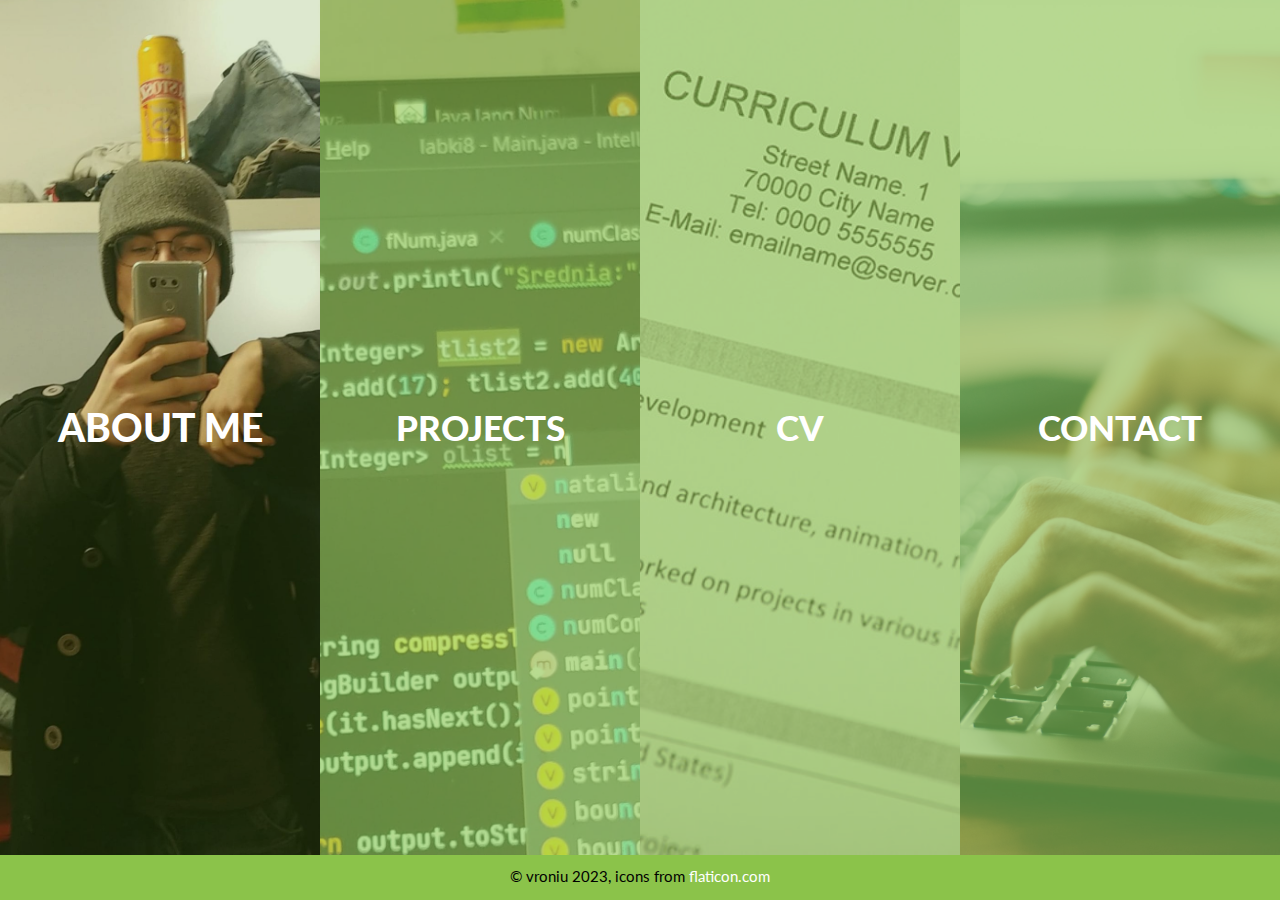
<file: index.html>
<!DOCTYPE html>
<html lang="en">

<head>
    <meta charset="UTF-8">
    <meta name="viewport" content="width=device-width, initial-scale=1.0">

    <!-- Fonts -->
    <link rel="preconnect" href="https://fonts.gstatic.com">
    <link href="https://fonts.googleapis.com/css2?family=Lato:wght@400;900&display=swap" rel="stylesheet">

    <!-- Stylesheets -->
    <link rel="stylesheet" href="./css/reset.css" />
    <link rel="stylesheet" type="text/css" href="./css/style.css" />

    <link rel="icon" type="image/png" href="./img/favicon.png" />
    <title>vroniu</title>
</head>

<body>

    <div class="column-holder" style="height: 95vh;">
        <a href="./about-me.html">
            <div class="column">
                <p>
                <h1 class="column-title">
                    About me
                </h1>
                </p>
                <img class="column-bg" src="./img/about-me.jpg">
            </div>
        </a>
        <a href="./projects.html">
            <div class="column">
                <p>
                <h1 class="column-title">
                    Projects
                </h1>
                </p>
                <img class="column-bg" src="./img/projects.jpg">
            </div>
        </a>
        <a href="./cv.pdf">
            <div class="column">
                <p>
                <h1 class="column-title">
                    CV
                </h1>
                </p>
                <img class="column-bg" src="./img/cv.jpg">
            </div>
        </a>
        <a href="./contact.html">
            <div class="column">
                <p>
                <h1 class="column-title">
                    Contact
                </h1>
                </p>
                <img class="column-bg" src="./img/contact.jpg">
            </div>
        </a>
    </div>

    <div class="footer">
        <p>
            © vroniu 2023, icons from <a href="https://www.flaticon.com" target="_blank">flaticon.com</a>
        </p>
    </div>

</body>

</html>
</file>
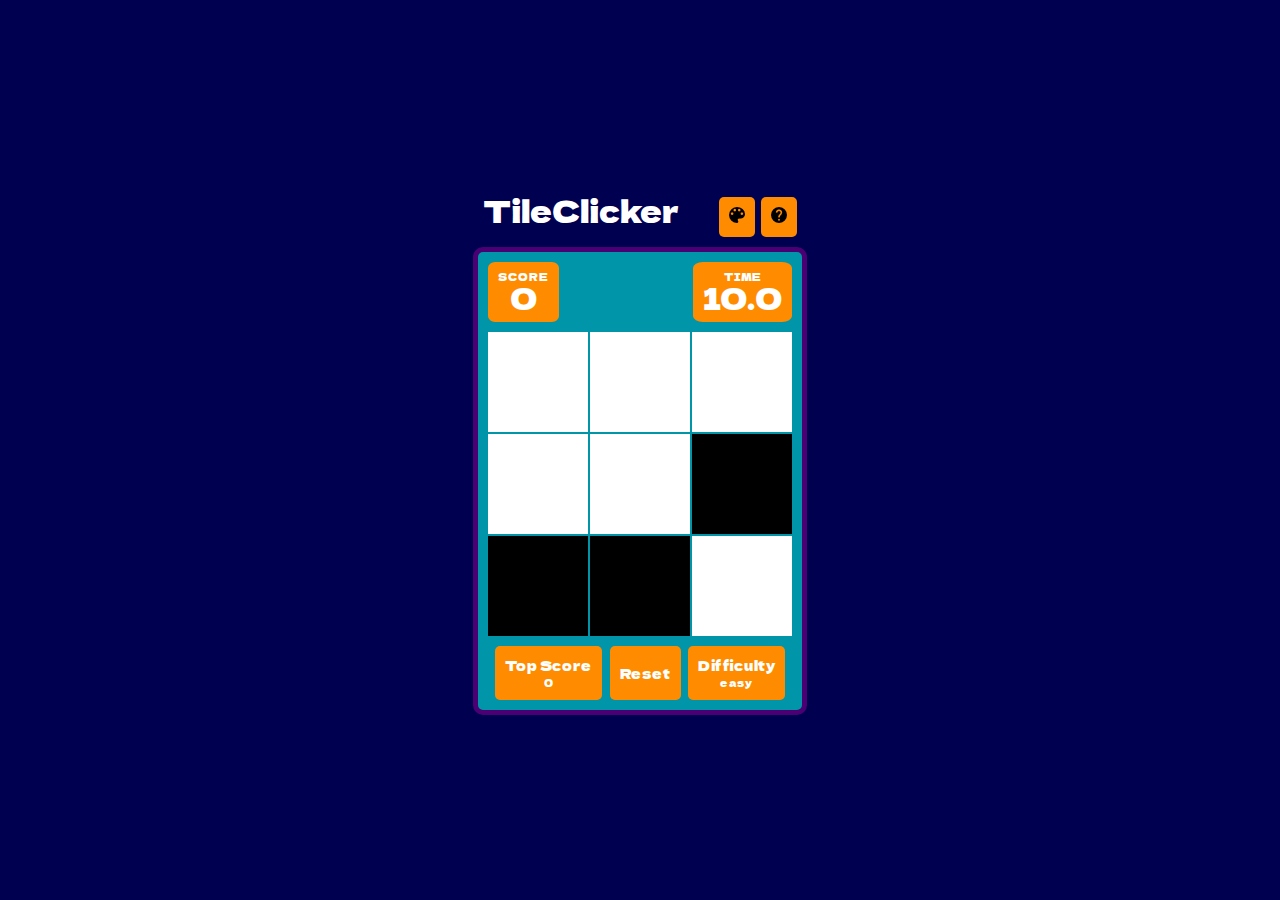
<file: TileClicker/index.html>
<!DOCTYPE html>
<html lang="en">
<head>
    <meta charset="UTF-8">
    <meta http-equiv="X-UA-Compatible" content="IE=edge">
    <meta name="viewport" content="width=device-width, initial-scale=1.0">
    <link rel="preconnect" href="https://fonts.gstatic.com">
    <link href="https://fonts.googleapis.com/css2?family=Dela+Gothic+One&display=swap" rel="stylesheet">
    <link rel="stylesheet" href="reset.css">
    <link rel="stylesheet" href="style.css">
    <title>TileClicker</title>
</head>
<body>
    <div class="control_panel" style="justify-content: space-between;">
        <p class="title">TileClicker</p>
        <div>
            <button class="btn" onclick="changeTheme()"><img src="./palette.png" alt="Color"></button>
            <button class="btn" onclick="showInfo()"><img src="./help.png" alt="Help"></button>
        </div>
    </div>
    <div class="main_window">
        <div class="control_panel">
            <div class="stat_wrapper">
                <p class="stat_name">SCORE</p>
                <div class="stat" id="score"></div>
            </div>
            <div class="stat_wrapper">
                <p class="stat_name">TIME</p>
                <div class = "stat" id="time"></div>
            </div>
        </div>
        <div class="game_grid" ondragstart="return false;" ondrop="return false;">
            <div id="0" class="tile" onclick="changeColor(0)"></div>
            <div id="1" class="tile" onclick="changeColor(1)"></div>
            <div id="2" class="tile" onclick="changeColor(2)"></div>
            <div id="3" class="tile" onclick="changeColor(3)"></div>
            <div id="4" class="tile" onclick="changeColor(4)"></div>
            <div id="5" class="tile" onclick="changeColor(5)"></div>
            <div id="6" class="tile" onclick="changeColor(6)"></div>
            <div id="7" class="tile" onclick="changeColor(7)"></div>
            <div id="8" class="tile" onclick="changeColor(8)"></div>
        </div>
        <div class="control_panel" style="justify-content: space-evenly;">
            <button class="btn">Top Score<p class="small-txt" id="top" style="font-size: 10px;">top</p></button>
            <button class="btn" onclick="initGame()">Reset</button>
            <button class="btn" onclick="changeDifficulty()">Difficulty<p id="diff" class="small-txt"></p></button>
        </div>
    </div>
    <div class="popup" id="gameover">
        <p>Game Over!</p>
    </div>
    <div class="popup" id="info">
        <button class="exit btn" onclick="hideInfo()"><img src="./exit.png" alt="close"></button>
        <p>Rules</p>
        <hr style="width: 100%">
        <p>
            <ul>
                <li>Tap the black tiles.</li>
                <li>Don't tap the white tiles.</li>
            </ul>
            <br>
            That's it. After several tiles you get additional time.<br><br>
            You might also get a bonus round - just tap all the black tiles then!<br><br>
            Have Fun!
        </p>
        <hr style="width: 100%">
        <div class="control_panel" id="info-icons">
            <button class="btn txt-icon" onclick="goToLink('https://github.com/vroniu')"><p>Made by vroniu</p><img src="./github.png" alt="GitHub"></button>
            <button class="btn txt-icon" onclick="goToLink('https://www.flaticon.com')"><p>Icons from FlatIcon</p><img src="./flaticon.png" alt="FlatIcon"></button>
        </div>
    </div>
    <script src="script.js"></script>
</body>
</html>
</file>
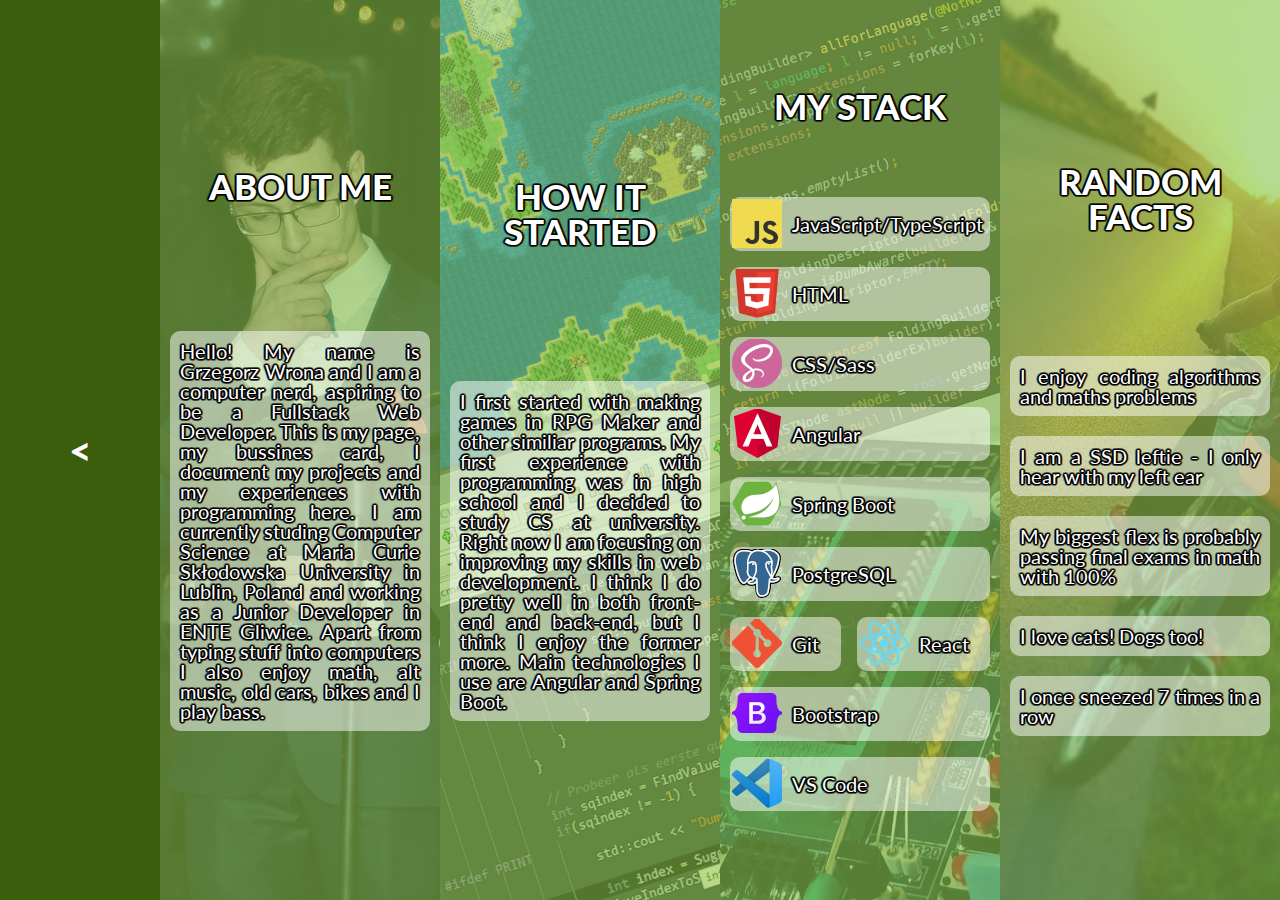
<file: about-me.html>
<!DOCTYPE html>
<html lang="en">

<head>
    <meta charset="UTF-8">
    <meta http-equiv="X-UA-Compatible" content="IE=edge">
    <meta name="viewport" content="width=device-width, initial-scale=1.0">

    <!-- Fonts -->
    <link rel="preconnect" href="https://fonts.gstatic.com">
    <link href="https://fonts.googleapis.com/css2?family=Lato:wght@400;900&display=swap" rel="stylesheet">
    <link href="https://cdnjs.cloudflare.com/ajax/libs/font-awesome/4.7.0/css/font-awesome.min.css" rel="stylesheet">


    <!-- Stylesheets -->
    <link rel="stylesheet" href="./css/reset.css" />
    <link rel="stylesheet" href="./css/style.css" />

    <link rel="icon" type="image/png" href="./img/favicon.png" />
    <title>About me | vroniu</title>
</head>

<body>

    <div class="page-cointainer">
        <a href="./index.html">
            <div class="back-button column">
                <h1 class="column-title">&lt;</h1>
            </div>
        </a>
        <div class="column-holder outlined scalable">
            <div class="column">
                <p>
                <h1 class="column-title">
                    About me
                </h1>
                <h2 class="background-rectangle">
                    Hello! My name is Grzegorz Wrona and I am a computer nerd, aspiring to be a Fullstack Web Developer. 
                    This is my page, my bussines card, I document my projects and my experiences with programming here.
                    I am currently studing Computer Science at Maria Curie Skłodowska University in Lublin, Poland and working as a Junior Developer in ENTE Gliwice. Apart from typing stuff into computers I also enjoy math, alt music, old cars, bikes and I play bass.
                </h2>
                </p>
                <img class="column-bg" src="./img/big-thonk.jpeg">
            </div>
            <div class="column">
                <p>
                <h1 class="column-title">
                    How it started
                </h1>
                <h2 class="background-rectangle">
                    I first started with making games in RPG Maker and other similiar programs. 
                    My first experience with programming was in high school and I decided to study CS at university.
                    Right now I am focusing on improving my skills in web development. I think I do pretty well in both front-end and back-end, but I think I enjoy the former more.
                    Main technologies I use are Angular and Spring Boot.
                </h2>
                </p>
                <img class="column-bg no-rescale" src="./img/code1.jpeg">
            </div>
            <div class="column">
                <p>
                <h1 class="column-title">
                    My stack
                </h1>
                <h2 class="icons-container-center">
                    <div class="icons-container">
                        <div class="icons-rectangle">
                            <img src="./img/js.png" alt="JavaScript logo">
                            <div>JavaScript/TypeScript</div>
                        </div>
                        <div class="icons-rectangle">
                            <img src="./img/html.png" alt="HTML logo">
                            <div>HTML</div>
                        </div>
                        <div class="icons-rectangle">
                            <img src="./img/sass.png" alt="Sass logo">
                            <div>CSS/Sass</div>
                        </div>
                        <div class="icons-rectangle">
                            <img src="./img/ng.png" alt="Angular logo">
                            <div>Angular</div>
                        </div>
                        <div class="icons-rectangle">
                            <img src="./img/spring.png" alt="Spring logo">
                            <div>Spring Boot</div>
                        </div>
                        <div class="icons-rectangle">
                            <img src="./img/pgsql.png" alt="PosgreSQL logo">
                            <div>PostgreSQL</div>
                        </div>
                        <div class="icons-rectangle">
                            <img src="./img/git.png" alt="Git logo">
                            <div>Git</div>
                        </div>
                        <div class="icons-rectangle">
                            <img src="./img/react.png" alt="React logo">
                            <div>React</div>
                        </div>
                        <div class="icons-rectangle">
                            <img src="./img/bstrap.png" alt="Bootstrap logo">
                            <div>Bootstrap</div>
                        </div>
                        <div class="icons-rectangle">
                            <img src="./img/vscode.png" alt="VS Code logo">
                            <div>VS Code</div>
                        </div>
                    </div>
                </h2>
                </p>
                <img class="column-bg no-rescale" src="./img/code2.jpeg">
            </div>
            <div class="column">
                <p>
                <h1 class="column-title">
                    Random facts
                </h1>
                <h2>
                    <ul class="ordered">
                        <li class="background-rectangle">I enjoy coding algorithms and maths problems</li>
                        <br>
                        <li class="background-rectangle">I am a SSD leftie - I only hear with my left ear</li>
                        <br>
                        <li class="background-rectangle">My biggest flex is probably passing final exams in math with 100%</li>
                        <br>
                        <li class="background-rectangle">I love cats! Dogs too!</li>
                        <br>
                        <li class="background-rectangle">I once sneezed 7 times in a row</li>
                    </ul>
                </h2>
                </p>
                <img class="column-bg no-rescale" src="./img/sunset.jpg">
            </div>
        </div>
    </div>


</body>

</html>
</file>
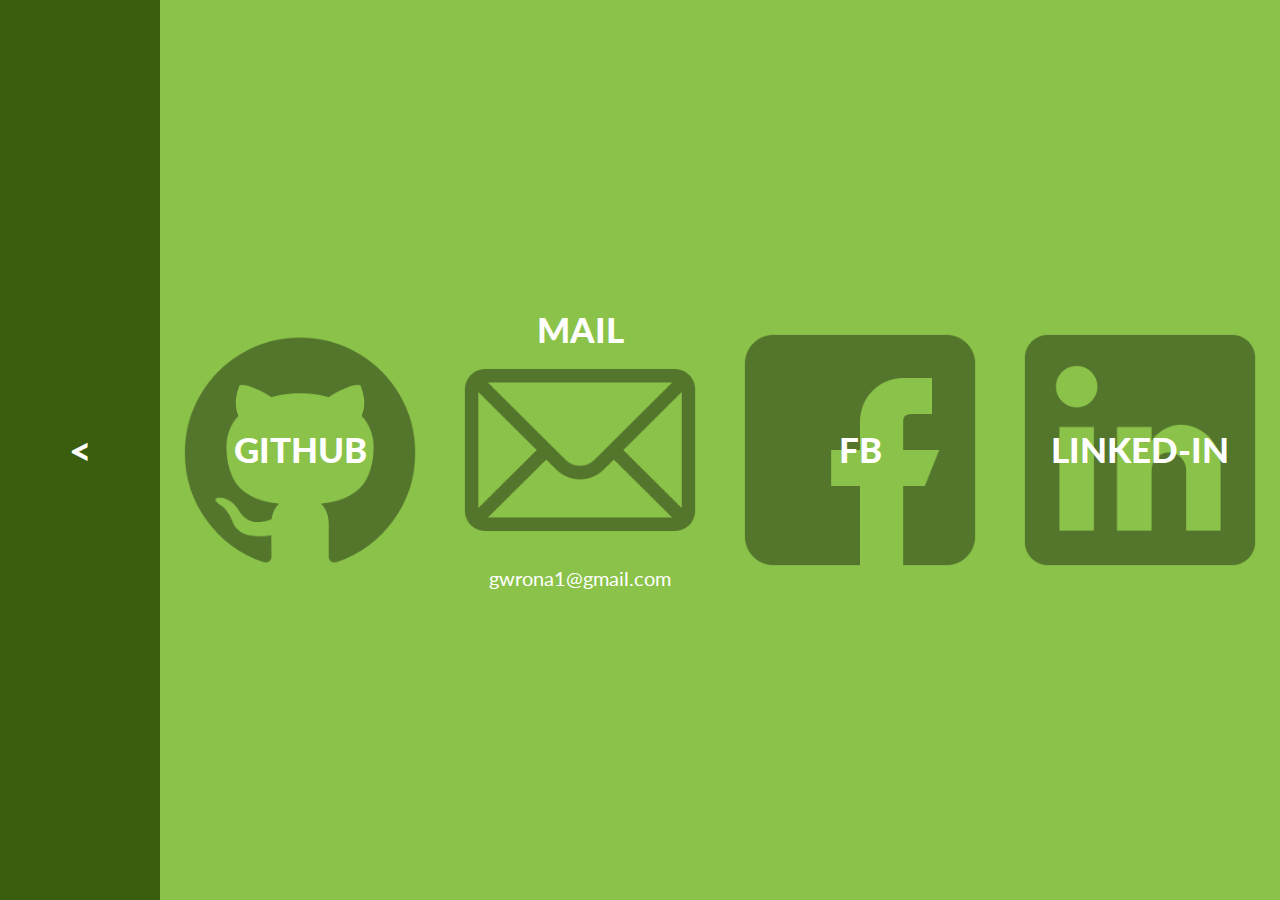
<file: contact.html>
<!DOCTYPE html>
<html lang="en">
<head>
    <meta charset="UTF-8">
    <meta http-equiv="X-UA-Compatible" content="IE=edge">
    <meta name="viewport" content="width=device-width, initial-scale=1.0">

    <!-- Fonts -->
    <link rel="preconnect" href="https://fonts.gstatic.com">
    <link href="https://fonts.googleapis.com/css2?family=Lato:wght@400;900&display=swap" rel="stylesheet">

    <!-- Stylesheets -->
    <link rel="stylesheet" href="./css/reset.css" />
    <link rel="stylesheet" href="./css/style.css" />

    <link rel="icon" type="image/png" href="./img/favicon.png" />
    <title>Contact | vroniu</title>
</head>
<body>

    <div class="page-cointainer">
        <a href="./index.html">
            <div class="back-button column">
                <h1 class="column-title">&lt;</h1>
            </div>
        </a>
        <div class="column-holder" style="height: 100vh;">
            <a href="https://github.com/vroniu" target="_blank">
                <div class="column">
                    <p>
                    <h1 class="column-title">
                        GitHub
                    </h1>
                    </p>
                    <img class="column-bg" src="./img/githublogo.png">
                </div>
            </a>
            <a href="mailto: gwrona1@gmail.com" style="text-decoration: none;">
                <div class="column">
                    <p>
                    <h1 class="column-title">
                        Mail
                    </h1>
                    <h2 style="font-size: 20px;">
                        gwrona1@gmail.com
                    </h2>
                    </p>
                    <img class="column-bg" src="./img/mail.png">
                </div>
            </a>
            <a href="https://www.facebook.com/tojavroniu" target="_blank">
                <div class="column">
                    <p>
                    <h1 class="column-title">
                        FB
                    </h1>
                    </p>
                    <img class="column-bg" src="./img/fb.png">
                </div>
            </a>
            <a href="https://www.linkedin.com/in/grzegorz-wrona-761867207/" target="_blank">
                <div class="column">
                    <p>
                    <h1 class="column-title">
                        Linked-In
                    </h1>
                    </p>
                    <img class="column-bg" src="./img/linked-in.png">
                </div>
            </a>
        </div>
    </div>

    
</body>
</html>
</file>
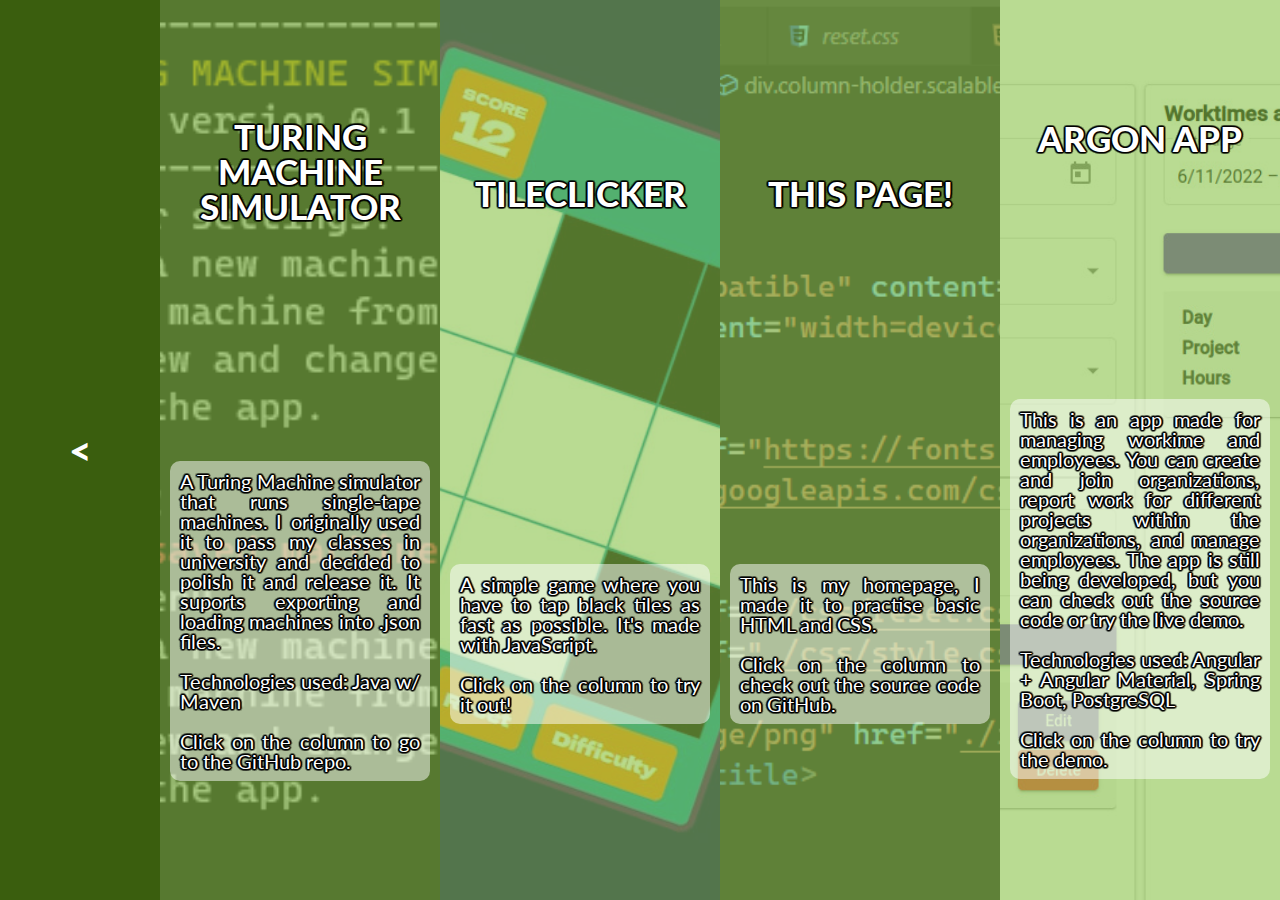
<file: projects.html>
<!DOCTYPE html>
<html lang="en">
<head>
    <meta charset="UTF-8">
    <meta http-equiv="X-UA-Compatible" content="IE=edge">
    <meta name="viewport" content="width=device-width, initial-scale=1.0">

    <!-- Fonts -->
    <link rel="preconnect" href="https://fonts.gstatic.com">
    <link href="https://fonts.googleapis.com/css2?family=Lato:wght@400;900&display=swap" rel="stylesheet">

    <!-- Stylesheets -->
    <link rel="stylesheet" href="./css/reset.css" />
    <link rel="stylesheet" href="./css/style.css" />

    <link rel="icon" type="image/png" href="./img/favicon.png" />
    <title>Projects | vroniu</title>
</head>
<body>

    <div class="page-cointainer">
        <a href="./index.html">
            <div class="back-button column">
                <h1 class="column-title">&lt;</h1>
            </div>
        </a>
        <div class="column-holder scalable" style="height: 100vh;">
            <a href="https://github.com/vroniu/turingmachinesim" target="_blank">
                <div class="column">
                    <h1 class="column-title outlined">
                        Turing Machine Simulator
                    </h1>
                    <h2 class="outlined background-rectangle">
                        A Turing Machine simulator that runs single-tape machines. I originally used it to pass my classes in university and decided to polish it and release it. It suports exporting and loading machines into .json files.<br><br>
                        Technologies used: Java w/ Maven <br><br>
                        Click on the column to go to the GitHub repo.
                    </h2>
                    <img class="column-bg no-rescale" src="./img/tmsim.png">
                </div>
            </a>
            <a href="./TileClicker/index.html" style="text-decoration: none;">
                <div class="column">
                        <h1 class="column-title outlined">
                            TileClicker
                        </h1>
                        <h2 class="outlined background-rectangle">
                            A simple game where you have to tap black tiles as fast as possible. It's made with JavaScript.<br><br>
                            Click on the column to try it out!
                        </h2>
                    <img class="column-bg" src="./img/tileclicker.jpeg">
                </div>
            </a>
            <a href="https://github.com/vroniu/vroniu.github.io" target="_blank">
                <div class="column">
                    <h1 class="column-title outlined">
                        This page!
                    </h1>
                    <h2 class="outlined background-rectangle">
                        This is my homepage, I made it to practise basic HTML and CSS.<br><br>
                        Click on the column to check out the source code on GitHub.
                    </h2>
                <img class="column-bg" src="./img/tpage.png">
                </div>
            </a>
            <a href="http://188.68.231.116:8000/" target="_blank">
                <div class="column">
                    <h1 class="column-title outlined">
                        Argon app
                    </h1>
                    <h2 class="outlined background-rectangle">
                        This is an app made for managing workime and employees. You can create and join organizations, report work for different projects within the organizations, and manage employees.
                        The app is still being developed, but you can check out the source code or try the live demo.<br><br>
                        Technologies used: Angular + Angular Material, Spring Boot, PostgreSQL<br><br>
                        Click on the column to try the demo.
                    </h2>
                <img class="column-bg no-rescale" src="./img/argon.jpeg">
                </div>
            </a>
        </div>
    </div>

    
</body>
</html>
</file>
<file: css/style.css>
:root {
    --light-green: #bef67a;
    --normal-green: #8bc34a;
    --dark-green:  #5a9216;

}

body {
    background-color: var(--normal-green);
    color: white;
    font-family: 'Lato', sans-serif;
    color: white;
    font-size: 50px;
}

a {
    color: white;
    text-decoration: none
}

a:visited {
    color: white;
}

ul .ordered{
    list-style-type: disc;
}

/* Stars */

.fa-star{
    color: gray;
}

.checked {
    color: white;
}

.icons-container {
    display: flex;
    flex-wrap: wrap;
    gap: 1rem;
}

.background-rectangle {
    padding: 0.5em;
    background-color: rgba(255, 255, 255, 0.5);
    border-radius: 10px;
}

.icons-rectangle {
    padding: 0.1em;
    text-align: start !important;
    background-color: rgba(255, 255, 255, 0.5);
    border-radius: 10px;
    display: flex;
    column-gap: 10px;
    align-items: center;
    flex-grow: 1;
}

.skill{
    text-align: left;
}

/* Columns */

.column-holder {
    display: grid;
    grid-template-columns: repeat(4, 1fr);
    grid-template-rows: 1fr;
}

.column {
    display: grid;
    position: relative;

    overflow: hidden; /* no overflow*/
    height: 100%;   /* fill entire column holder */
    width: auto;

    /* Center stuff */
    margin-top: auto;
    margin-bottom: auto;
    align-items: center;
    justify-items: center;

    transition: all .1s linear;
}

/* Column hovering */

.column:hover {
    background-color: var(--dark-green);
}

.column:hover > .column-bg {
    opacity: 0.8;
    height: 110%;
}

.column:hover > .column-title {
    font-size: 110%;
    transition: inherit;
}

/* Column content */

.column h1 {
    text-align: center;
    margin: 10px 10px 10px 10px;
    /* Bolder font */
    text-transform: uppercase;
    font-weight: 900;
    opacity: 1;
    /* To make it on top */
    position: relative;
    z-index: 1;
}

.column h2 {
    text-align: justify;
    margin: 10px 10px 10px 10px;
    font-size: 25px;
    /* To make it on top */
    position: relative;
    z-index: 1;
}

.column-bg {
    position: absolute;
    width: auto;
    height: 100%;

    opacity: 0.4;
    transition: inherit;
}

/* Page container */

.page-cointainer {
    display: grid;
    grid-template-columns: 1fr 7fr;
    min-height: 100vh;
    height: 100%;
}

.back-button {
    position: fixed;
    width: 12.5%;
    background-color: var(--dark-green);
}

.back-button:hover {
    background-color: #3a5e0e;
}

/* Text on page */

.outlined {
    color: white;
    text-shadow: 0 0 2px black, 0 0 2px black, 0 0 2px black, 0 0 2px black, 0 0 2px black, 0 0 2px black, 0 0 2px black, 0 0 2px black, 0 0 2px black, 0 0 2px black, 0 0 2px black, 0 0 2px black, 0 0 2px black, 0 0 2px black, 0 0 2px black, 0 0 2px black, 0 0 2px black, 0 0 2px black, 0 0 2px black, 0 0 2px black;
  }

.text {
    padding: 20px;
    text-shadow: 2px 2px 8px #000000;
}

.text h1 {
    margin: 10px 10px 10px 0px;
    /* Bolder font */
    text-transform: uppercase;
    font-weight: 900;
}

.footer {
    font-size: 20px;
    color: black;
    text-align: center;
    padding: 1.5vh;
}

/* Mobile stuff */

@media screen and (max-width:1450px){
    body {
        font-size: 35px;
    }

    .footer {
        font-size: 15px;
    }

    .column h2 {
        font-size: 20px;
    }
}

@media screen and (max-width:640px){
    body {
        font-size: 30px;
    }

    .footer {
        font-size: 10px;
    }

    .column h2 {
        font-size: 15px;
    }

    .column-holder {
        display: grid;
        grid-template-rows: repeat(4, 1fr);
        grid-template-columns: 1fr;
    }

    .scalable {
        grid-template-rows: repeat(4, minmax(1fr, auto));
        grid-template-columns: 1fr;
    }

    .column-bg {
        width: 100%;
        height: auto;
    }

    .no-rescale {
        width: auto !important;
        height: 100% !important;
    }

    .column:hover > .column-bg {
        opacity: 0.8;
        width: 110%;
        height: auto;
    }
    
}
</file>
<file: TileClicker/style.css>
:root{
    --b-bg: #000051;
    --m-bg: #0095a8;
    --p-bg: #ee82ee;
    --btn: #ff8c00;
    --brd: #4a0072;
    --p-brd: #808080;
}

body {
    position: absolute;
    top: 50%;
    left: 50%;
    display: grid;
    transform: translate(-50%, -50%);
    justify-content: space-around;
    font-size: 30px;
    background-color: var(--b-bg);
    font-family: 'Dela Gothic One', cursive;
    color: white;
}

.main_window {
    display: flex;
    flex-direction: column;
    border: 5px solid var(--brd);
    background-color: var(--m-bg);
    border-radius: 10px;
}

.control_panel {
    display: flex;
    justify-content: space-between;
    padding: 10px;
}

.stat_wrapper{
    display: flex;
    flex-direction: column;
    text-align: center;
    background-color: var(--btn);
    border-radius: 10%;
    padding: 10px;
}

.stat_name{
    font-size: 10px;
}

.game_grid {
    display: grid;
    grid-template-columns: repeat(3, minmax(100px, 1fr));
    grid-template-rows: repeat(3, minmax(100px, 1fr));
    grid-gap: 2px;
    padding-left: 10px;
    padding-right: 10px;
}

.tile {
    background-color: black;
    transition: all linear 0.1s;
}

.btn {
    background-color: var(--btn);
    border: none;
    border-radius: 5px;
    padding: 10px 10px 10px 10px;
    font-family: 'Dela Gothic One', cursive;
    color: white;
}

#time {
    transition: color linear 1s;
}

.popup{
    position: absolute;
    display: grid;
    grid-template-columns: 320px;
    top: 50%;
    left: 50%;
    opacity: 0;
    visibility: hidden;
    transform: translate(-50%, -50%);
    background-color: var(--p-bg);
    text-align: center;
    border-radius: 10px;
    border: solid var(--p-brd) 3px;
    padding: 20px;
    transition: all ease-out 0.2s;
}

#info {
    font-size: 20px;
}

#info-icons {
    justify-content: stretch;
    width: 100%;
    padding: 5px;
}

#info-icons > button {
    flex: 1;
    margin: 5px;
}

#gameover{
    padding: 40px 20px 40px 20px;
}

.small-txt {
    font-size: 10px;
}

.title {
    font-size: 30px;
    color: white;
}

.txt-icon {
    display: flex;
}

.txt-icon > img {
    height: 100%;
    width: auto;
    max-height: 32px;
}

.exit {
    position: absolute;
    right: 10px;
    top: 12px;
    padding: 5px 5px 2px 5px;
}
</file>
